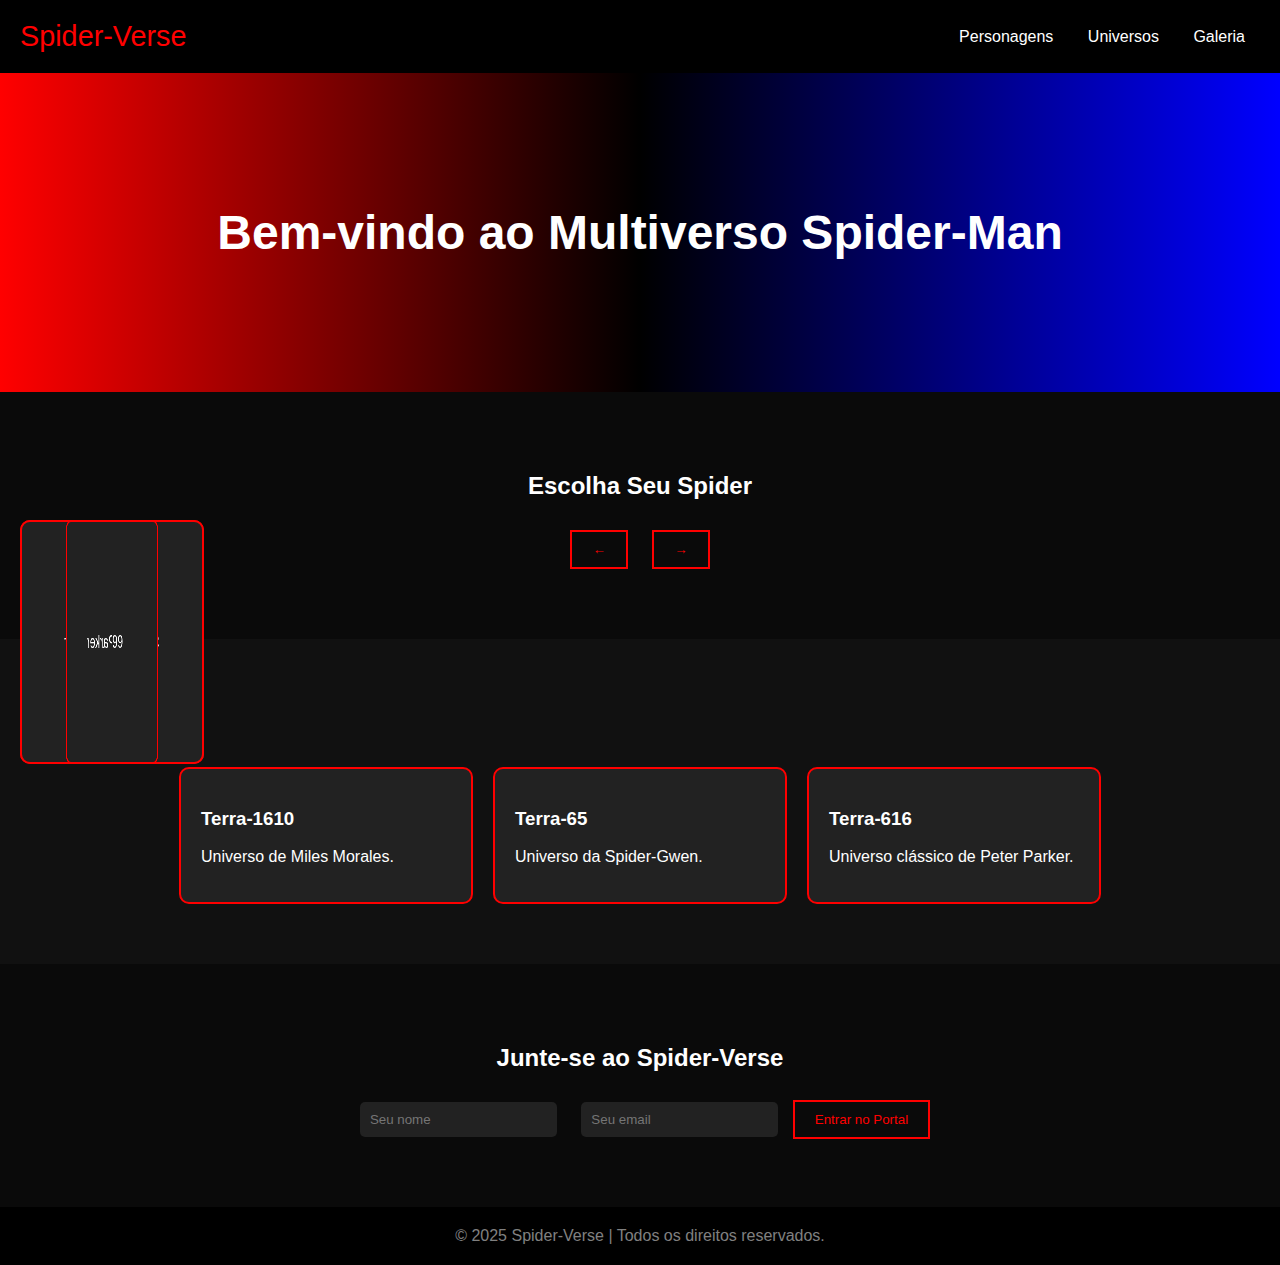
<file: index.html>
<!DOCTYPE html>
<html lang="pt-br">
<head>
    <meta charset="UTF-8">
    <meta name="viewport" content="width=device-width, initial-scale=1.0">
    <title>Spider-Verse</title>
    <link rel="stylesheet" href="css/style.css">
</head>
<body>

    <header class="header">
        <div class="header__logo">Spider-Verse</div>
        <nav class="header__nav">
            <a href="#carrossel">Personagens</a>
            <a href="#cards">Universos</a>
            <a href="internal.html">Galeria</a>
        </nav>
    </header>

    <main>
        <section class="banner">
            <h1 class="banner__title">Bem-vindo ao Multiverso Spider-Man</h1>
        </section>

        <section id="carrossel" class="carousel">
            <h2 class="carousel__title">Escolha Seu Spider</h2>
            <div class="carousel__container" id="carousel">
                <!-- Itens do carrossel -->
                <div class="carousel__item">Miles</div>
                <div class="carousel__item">Gwen</div>
                <div class="carousel__item">Peter</div>
                <div class="carousel__item">Spider Noir</div>
                <div class="carousel__item">Peni Parker</div>
                <div class="carousel__item">2099</div>
            </div>
            <div class="carousel__buttons">
                <button id="prev">&#8592;</button>
                <button id="next">&#8594;</button>
            </div>
        </section>

        <section id="cards" class="cards">
            <h2 class="cards__title">Universos</h2>
            <div class="cards__container">
                <div class="cards__item">
                    <h3>Terra-1610</h3>
                    <p>Universo de Miles Morales.</p>
                </div>
                <div class="cards__item">
                    <h3>Terra-65</h3>
                    <p>Universo da Spider-Gwen.</p>
                </div>
                <div class="cards__item">
                    <h3>Terra-616</h3>
                    <p>Universo clássico de Peter Parker.</p>
                </div>
            </div>
        </section>

        <section class="form">
            <h2 class="form__title">Junte-se ao Spider-Verse</h2>
            <form id="joinForm">
                <input type="text" id="name" placeholder="Seu nome" required>
                <input type="email" id="email" placeholder="Seu email" required>
                <button type="submit">Entrar no Portal</button>
            </form>
        </section>
    </main>

    <footer class="footer">
        © 2025 Spider-Verse | Todos os direitos reservados.
    </footer>

    <script src="js/script.js"></script>
</body>
</html>
</file>
<file: css/style.css>
/* Arquivo CSS global usando BEM */

body {
    background-color: #0a0a0a;
    color: white;
    font-family: 'Arial', sans-serif;
    margin: 0;
}

.header {
    display: flex;
    justify-content: space-between;
    align-items: center;
    background-color: #000;
    padding: 20px;
}

.header__logo {
    font-size: 1.8rem;
    color: #ff0000;
}

.header__nav a {
    margin: 0 15px;
    color: white;
    text-decoration: none;
    transition: 0.3s;
}

.header__nav a:hover {
    color: #ff0000;
}

.banner {
    background: linear-gradient(to right, #ff0000, #000, #0000ff);
    text-align: center;
    padding: 100px 20px;
}

.banner__title {
    font-size: 3rem;
}

.carousel {
    text-align: center;
    padding: 60px 20px;
}

.carousel__container {
    position: relative;
    transform-style: preserve-3d;
    transition: transform 1s;
}

.carousel__item {
    position: absolute;
    width: 180px;
    height: 240px;
    background: #222;
    border: 2px solid #ff0000;
    border-radius: 10px;
    line-height: 240px;
    color: white;
    font-size: 1.2rem;
    transform-origin: 50% 50% 500px;
}

.carousel__buttons button {
    margin: 10px;
    padding: 10px 20px;
    background: transparent;
    border: 2px solid red;
    color: red;
    cursor: pointer;
}

.cards {
    background-color: #111;
    padding: 60px 20px;
}

.cards__container {
    display: flex;
    flex-wrap: wrap;
    gap: 20px;
    justify-content: center;
}

.cards__item {
    background-color: #222;
    border: 2px solid red;
    border-radius: 10px;
    padding: 20px;
    width: 250px;
    transition: transform 0.3s;
}

.cards__item:hover {
    transform: translateY(-5px);
}

.form {
    text-align: center;
    background-color: #0a0a0a;
    padding: 60px 20px;
}

input {
    padding: 10px;
    margin: 10px;
    border: none;
    background-color: #222;
    color: white;
    border-radius: 5px;
}

button {
    padding: 10px 20px;
    border: 2px solid red;
    background: transparent;
    color: red;
    cursor: pointer;
}

button:hover {
    background-color: red;
    color: black;
}

.footer {
    background-color: #000;
    padding: 20px;
    text-align: center;
    color: gray;
}
</file>
